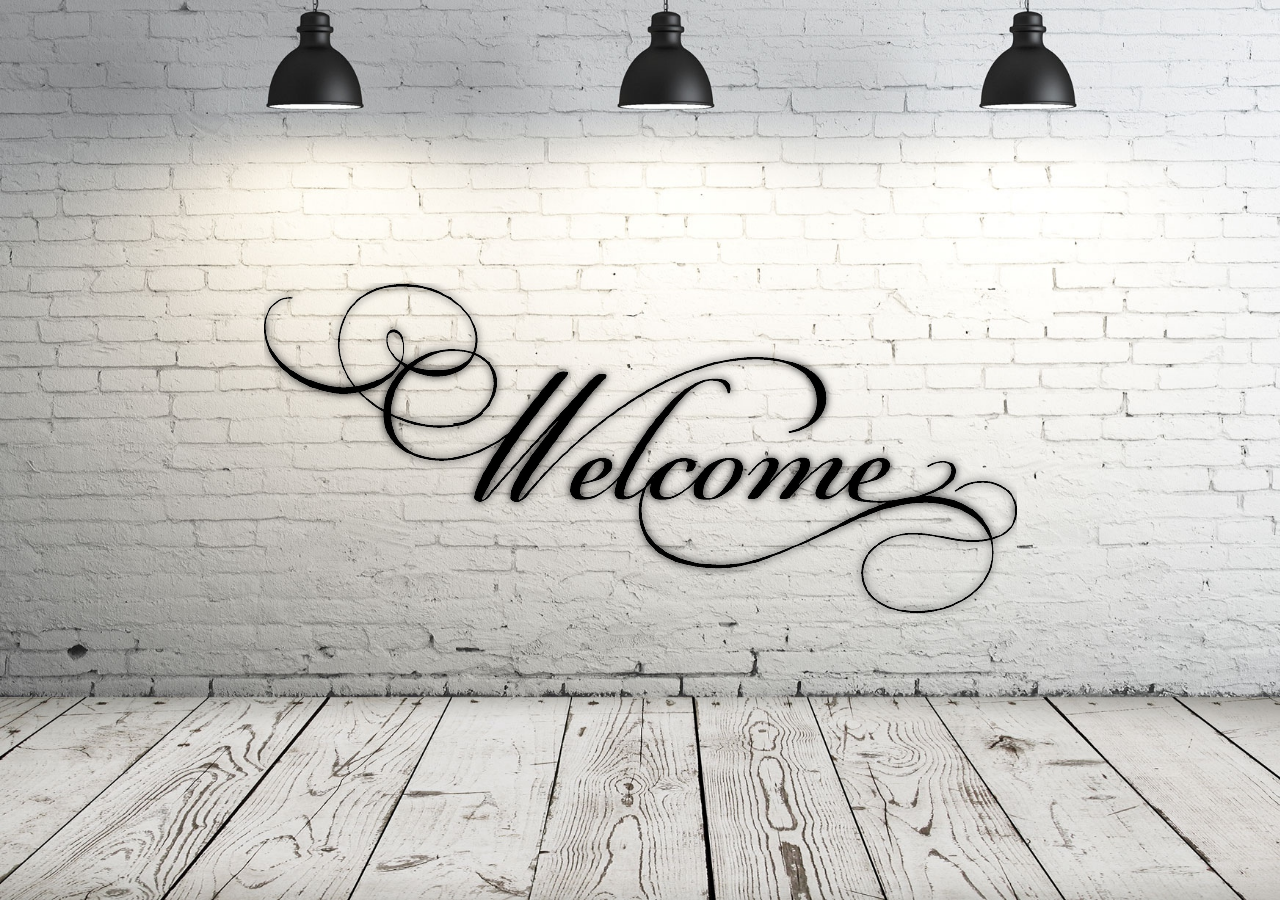
<file: index.html>
<!DOCTYPE html>
<html lang="en">
  <head>
    <meta charset="UTF-8">
    <meta http-equiv="X-UA-Compatible" content="IE=edge">
    <meta name="viewport" content="width=device-width, initial-scale=1.0"> 
    <link rel="stylesheet" href="landing.css">
    
    <title>Keira Jarvis : Home</title>

</head>
<body>


<div class="container">

  <a href="about.html"><img src="soft.png"  alt="Click here for spoilers"></a>
  
</div>



</body>
</html>
</file>
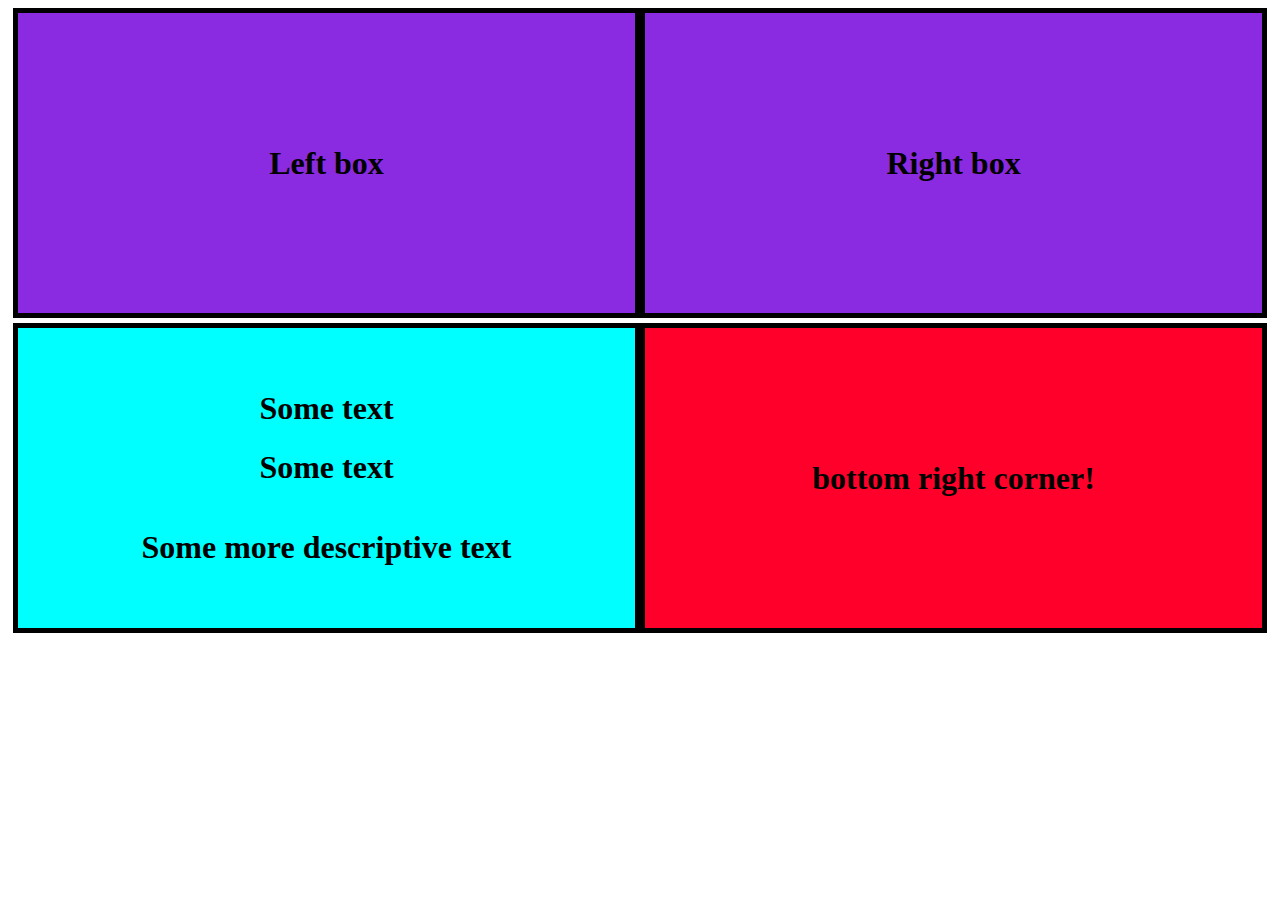
<file: Java/index.html>
<!DOCTYPE html>
<html lang="en">
<head>
    <meta charset="UTF-8">
    <meta http-equiv="X-UA-Compatible" content="IE=edge">
    <meta name="viewport" content="width=device-width, initial-scale=1.0">
    <link href="./style1.css" rel = "stylesheet" type = "text/css">
    <title>Document</title>
</head>

<div class="main">
    <div class="top">
      <h1>Left box</h1>
    </div>
    <div class="top">
      <h1>Right box</h1>
    </div>
  </div>
  <div class="main">
    <div class="left-box">
      <div class="left-inside">
        <h1>Some text</h1>
        <h1>Some text</h1>
      </div>
      <h1>Some more descriptive text</h1>
    </div>
    <div class="right-box">
      <h1>bottom right corner!</h1>
    </div>
  </div>
</file>
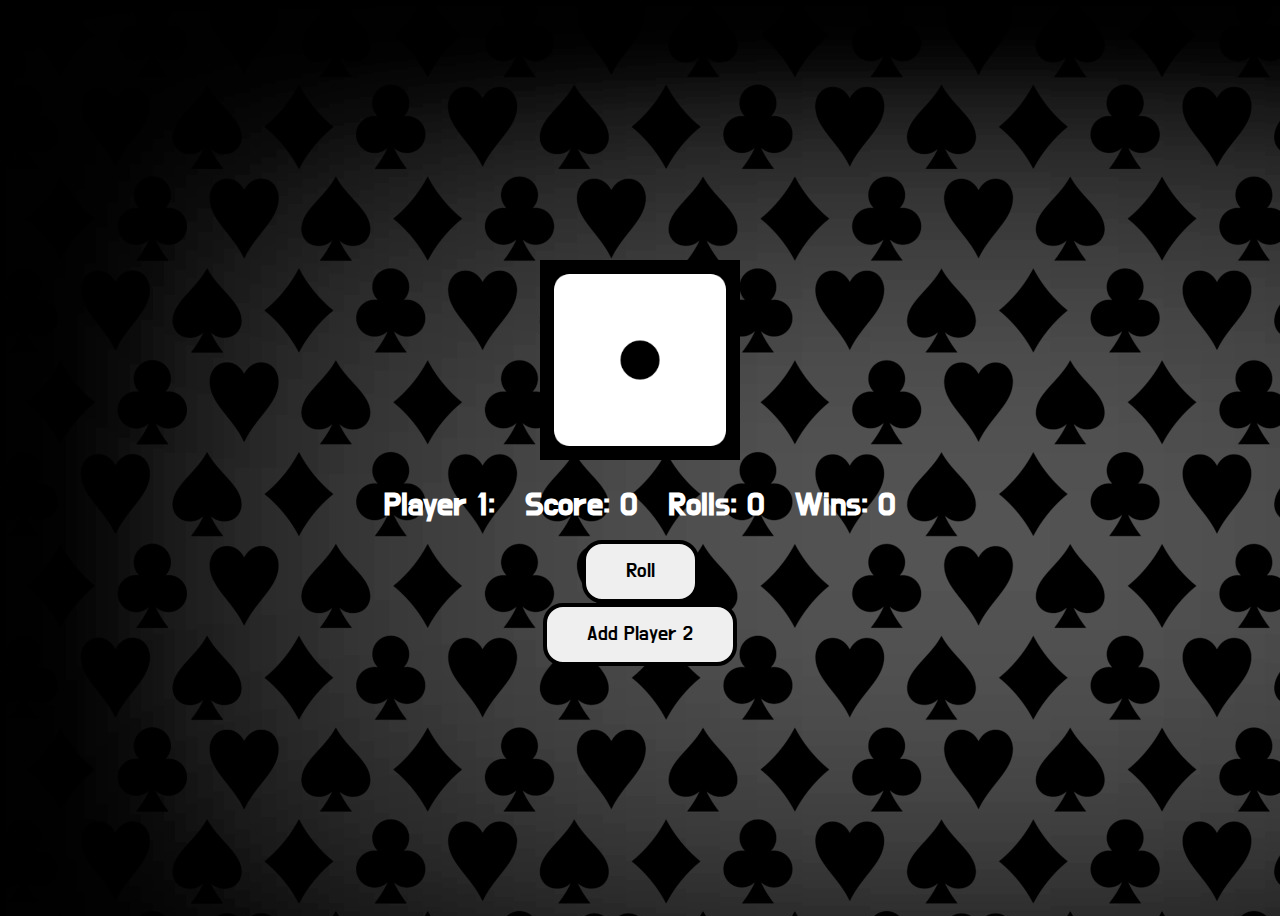
<file: Java/Day2/index.html>
<!DOCTYPE html>
<html lang="en">
<head>
    <meta charset="UTF-8">
    <meta http-equiv="X-UA-Compatible" content="IE=edge">
    <meta name="viewport" content="width=device-width, initial-scale=1.0">
    <link rel="stylesheet" href="./style.css">
    <title>Dice Game</title>
</head>
<body>
    
    <img id="diceImage" src="./diceImages/dice1.png" alt="dice image">

    <div class="gameStats">
        <h1>Player 1:  </h1>
        <h1 id="score">Score: 0</h1>
        <h1 id="rolls">Rolls: 0</h1>
        <h1 id="wins">Wins: 0</h1>
    </div>

    <div class="gameStats hidden">
        <h1>Player 2:  </h1>
        <h1 id="scoreP2">Score: 0</h1>
        <h1 id="rollsP2">Rolls: 0</h1>
        <h1 id="winsP2">Wins: 0</h1>
    </div>

    <button id="rollDice">Roll</button>
    <button id="addP2">Add Player 2</button>

    <script src="./script.js"></script>
</body>
</html>































    <!-- <div id="redBox"></div>

    <h1 id="heading">hello</h1>

    <img class="picture" src="https://www.pressgazette.co.uk/wp-content/uploads/2020/11/shutterstock.jpg" alt="picture">

    <button id="button">CLICK MEEEE</button>

    <script src="./script.js"></script> -->

    <!-- <input id="input" type="text">
    <button id="button">Click Me</button>


    <link rel="stylesheet" href="./style.css">
</body>
</html> -->
</file>
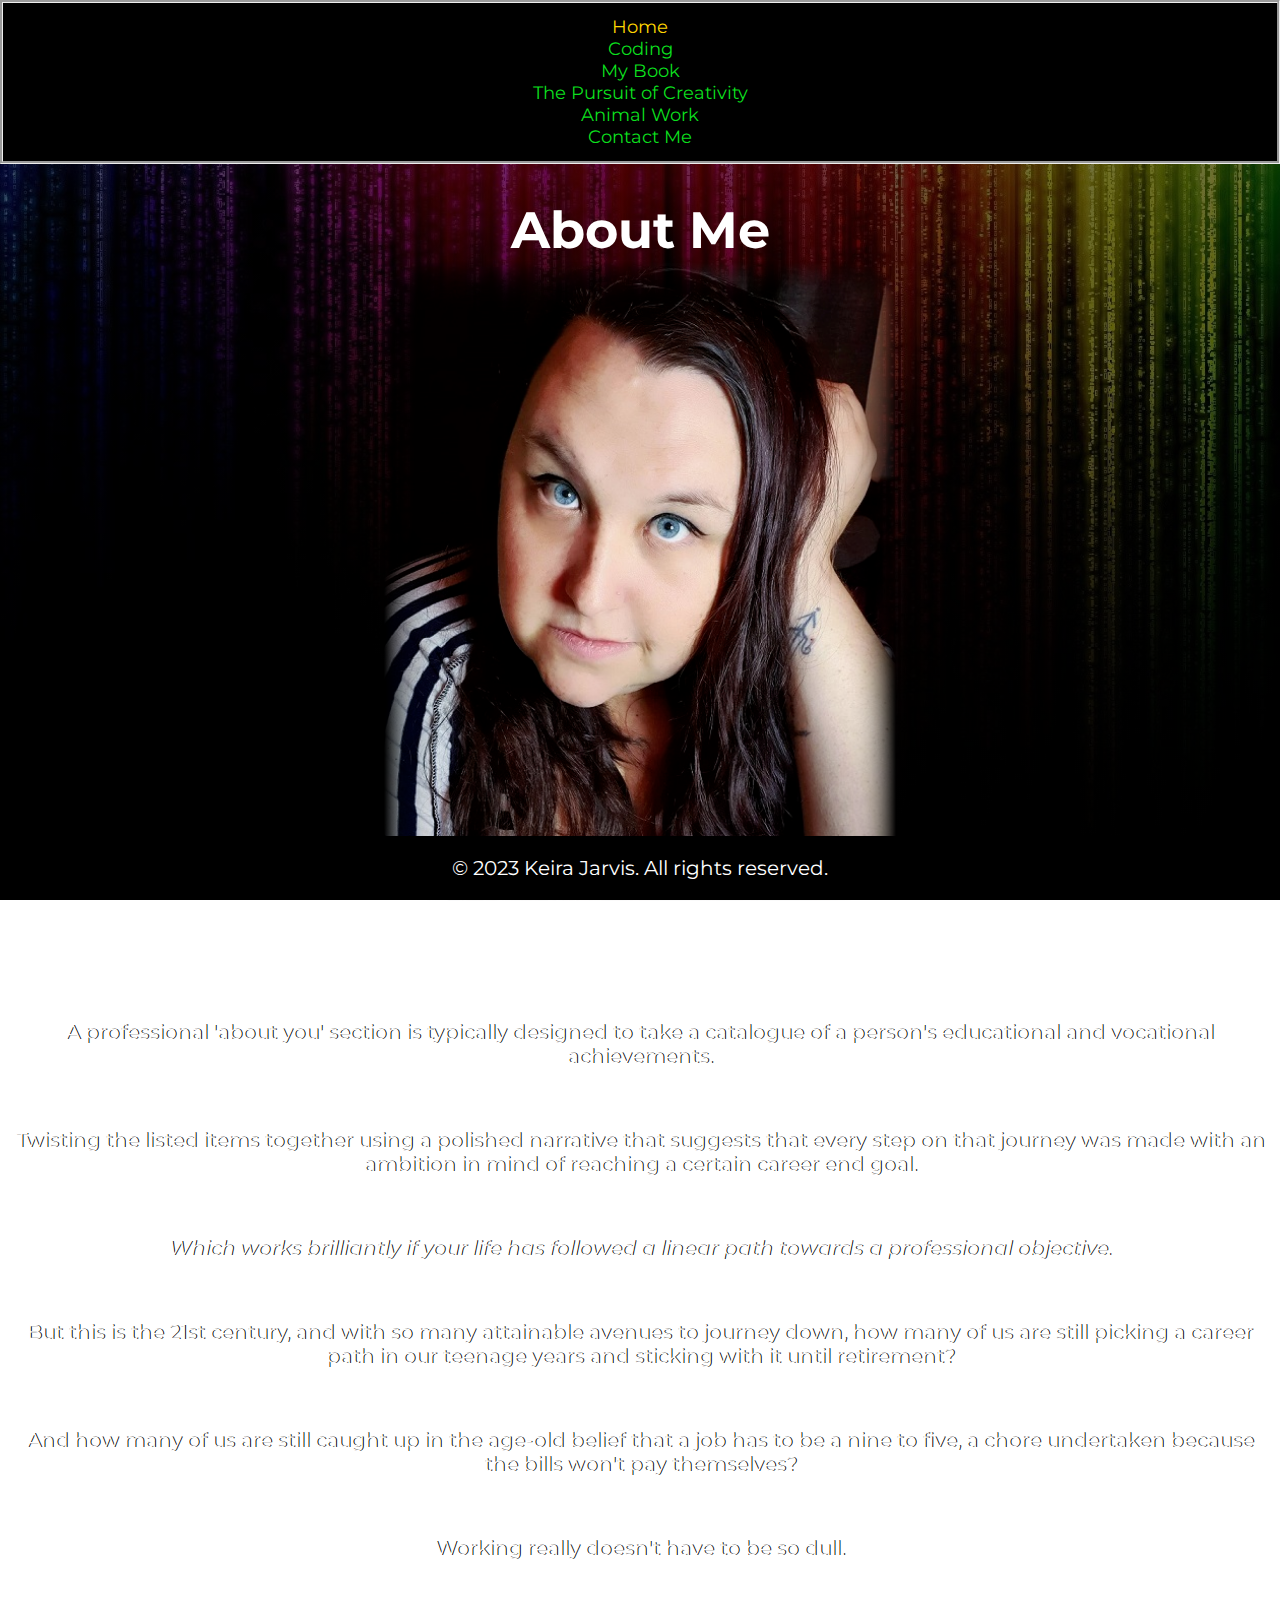
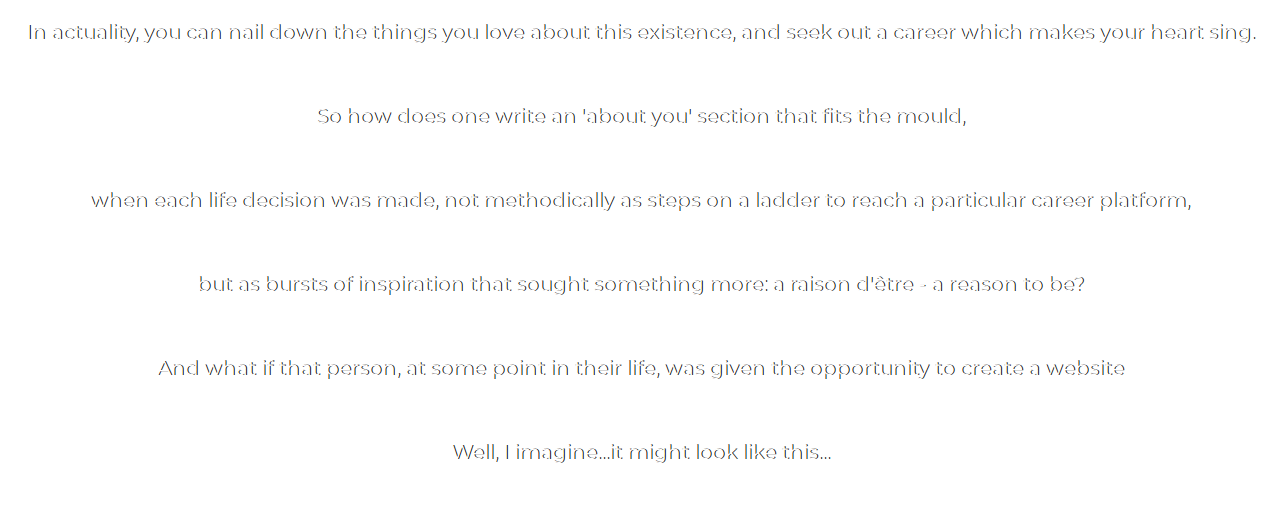
<file: about.html>
<!DOCTYPE html>
<html lang="en">
<head>
  <link rel="stylesheet"type="text/css"href="about.css">
  <link rel="stylesheet" href="nav.css">
  <meta name="viewport" content="width=device-width, initial-scale=1">
  <title>Keira Jarvis : About</title>
</head>
<body>

  <div id="myTopnav" class="topnav">

      <a href="about.html" class="active">Home</a>
      <a href="coding.html">Coding</a>
      <a href="book.html">My Book</a>
      <a href="photography.html">The Pursuit of Creativity</a>
      <a href="animals.html">Animal Work</a>
      <a href="contact.html">Contact Me</a>
      <a href="javascript:void(0);" class="icon" onclick="collapseNav()">
        <i class="fa fa-bars"></i>
      </a>
  </div>



<h1> About Me </h1>


<img src="mepic1.png" alt="photograph of website owner">

<br><br>

  <h2>In My Own Words</h2>

    <p>A professional 'about you' section is typically designed to take a catalogue of a person's educational and vocational achievements.</p> 
  
    <p>Twisting the listed items together using a polished narrative that suggests that every step on that journey was made with an ambition in mind of reaching a certain career end goal.</p>
  
    <p><i>Which works brilliantly if your life has followed a linear path towards a professional objective.</i></p>

    <p>But this is the 21st century, and with so many attainable avenues to journey down, how many of us are still picking a career path in our teenage years and sticking with it until retirement?</p>
    
    <p>And how many of us are still caught up in the age-old belief that a job has to be a nine to five, a chore undertaken because the bills won't pay themselves? </p>
    
    <p>Working really doesn't have to be so dull.</p>
    
    <p> In actuality, you can nail down the things you love about this existence, and seek out a career which makes your heart sing.  </p>

    <p>So how does one write an 'about you' section that fits the mould,</p>

    <p>when each life decision was made, not methodically as steps on a ladder to reach a particular career platform,</p>
    
    <p> but as bursts of inspiration that sought something more: a raison d'être - a reason to be? </p>
    
  
    <p>And what if that person, at some point in their life, was given the opportunity to create a website</p>
  
    <p>Well, I imagine...it might look like this...</p>

    <br><br>
    <footer>
      <p>&copy; 2023 Keira Jarvis. All rights reserved.</p>
    </footer>
    <link rel="stylesheet" href="https://cdnjs.cloudflare.com/ajax/libs/font-awesome/4.7.0/css/font-awesome.min.css">

    <script src="main.js"></script>
</body>
</html>
</file>
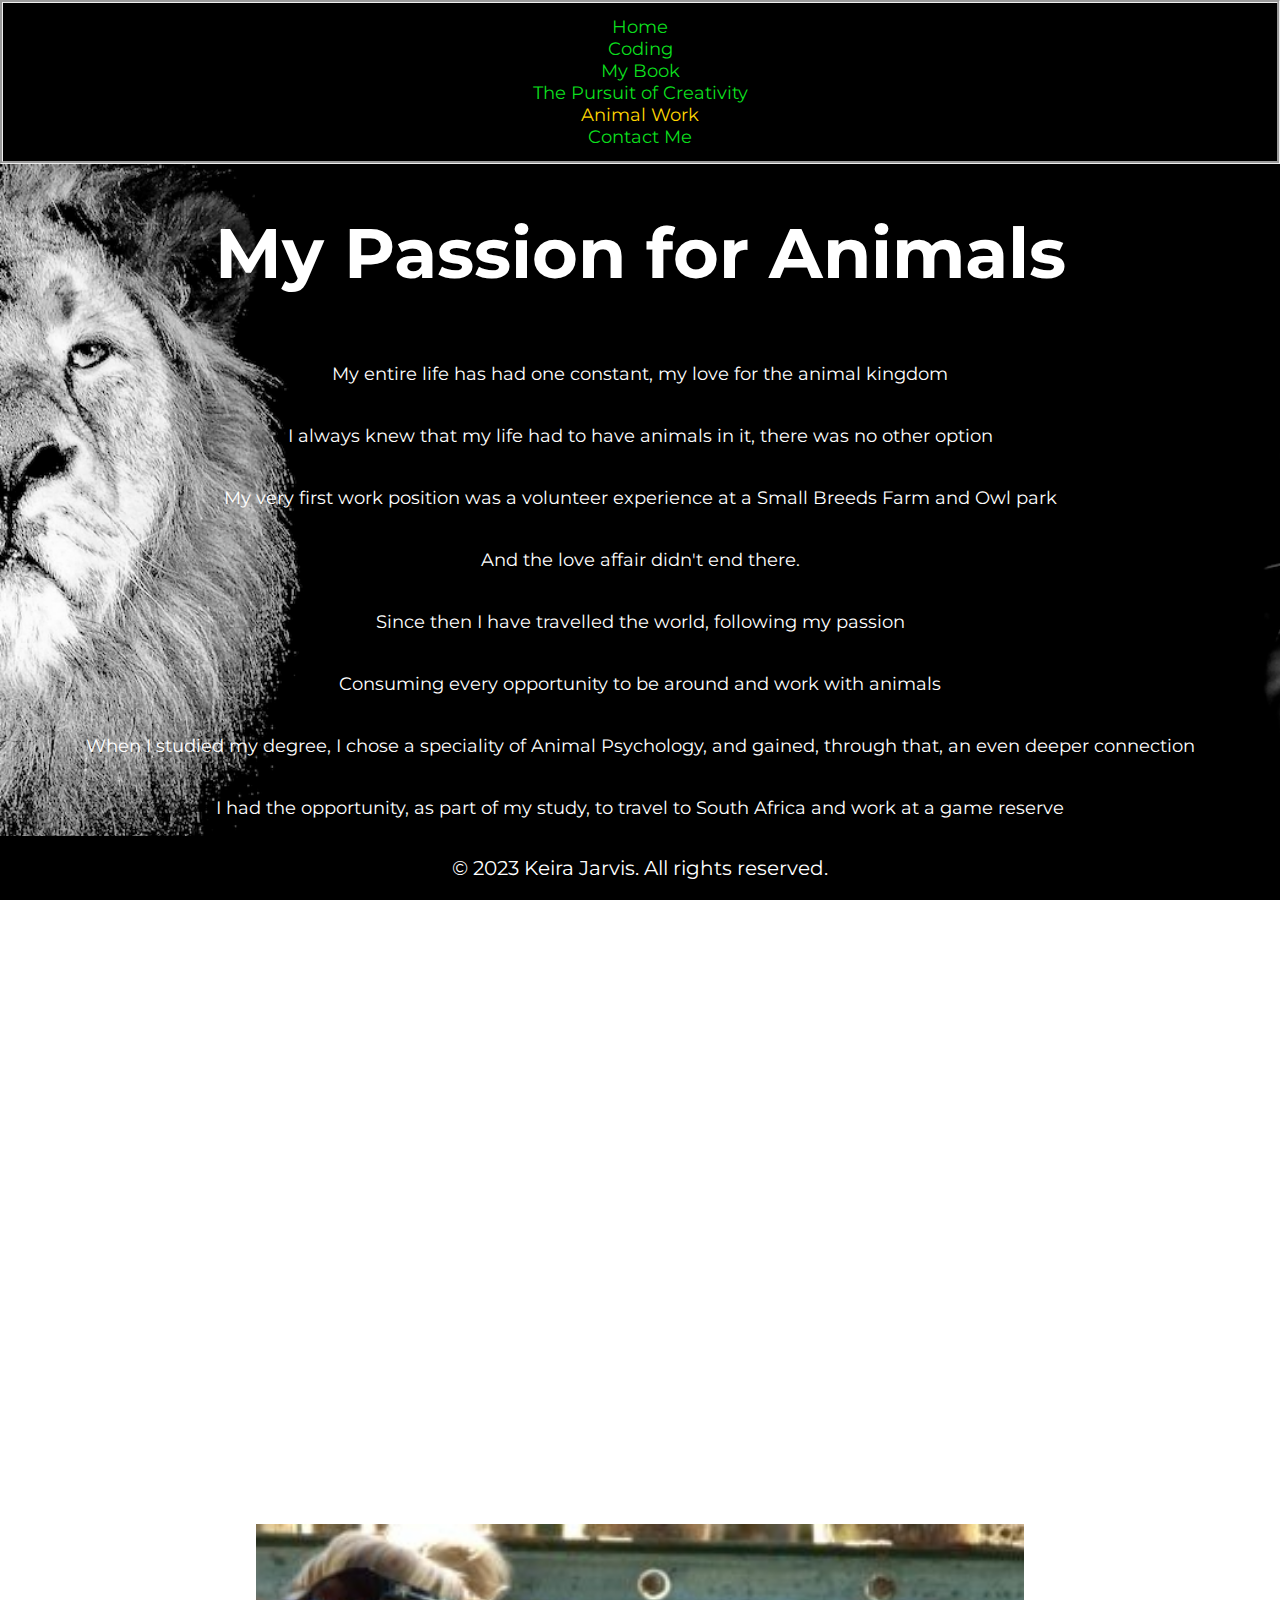
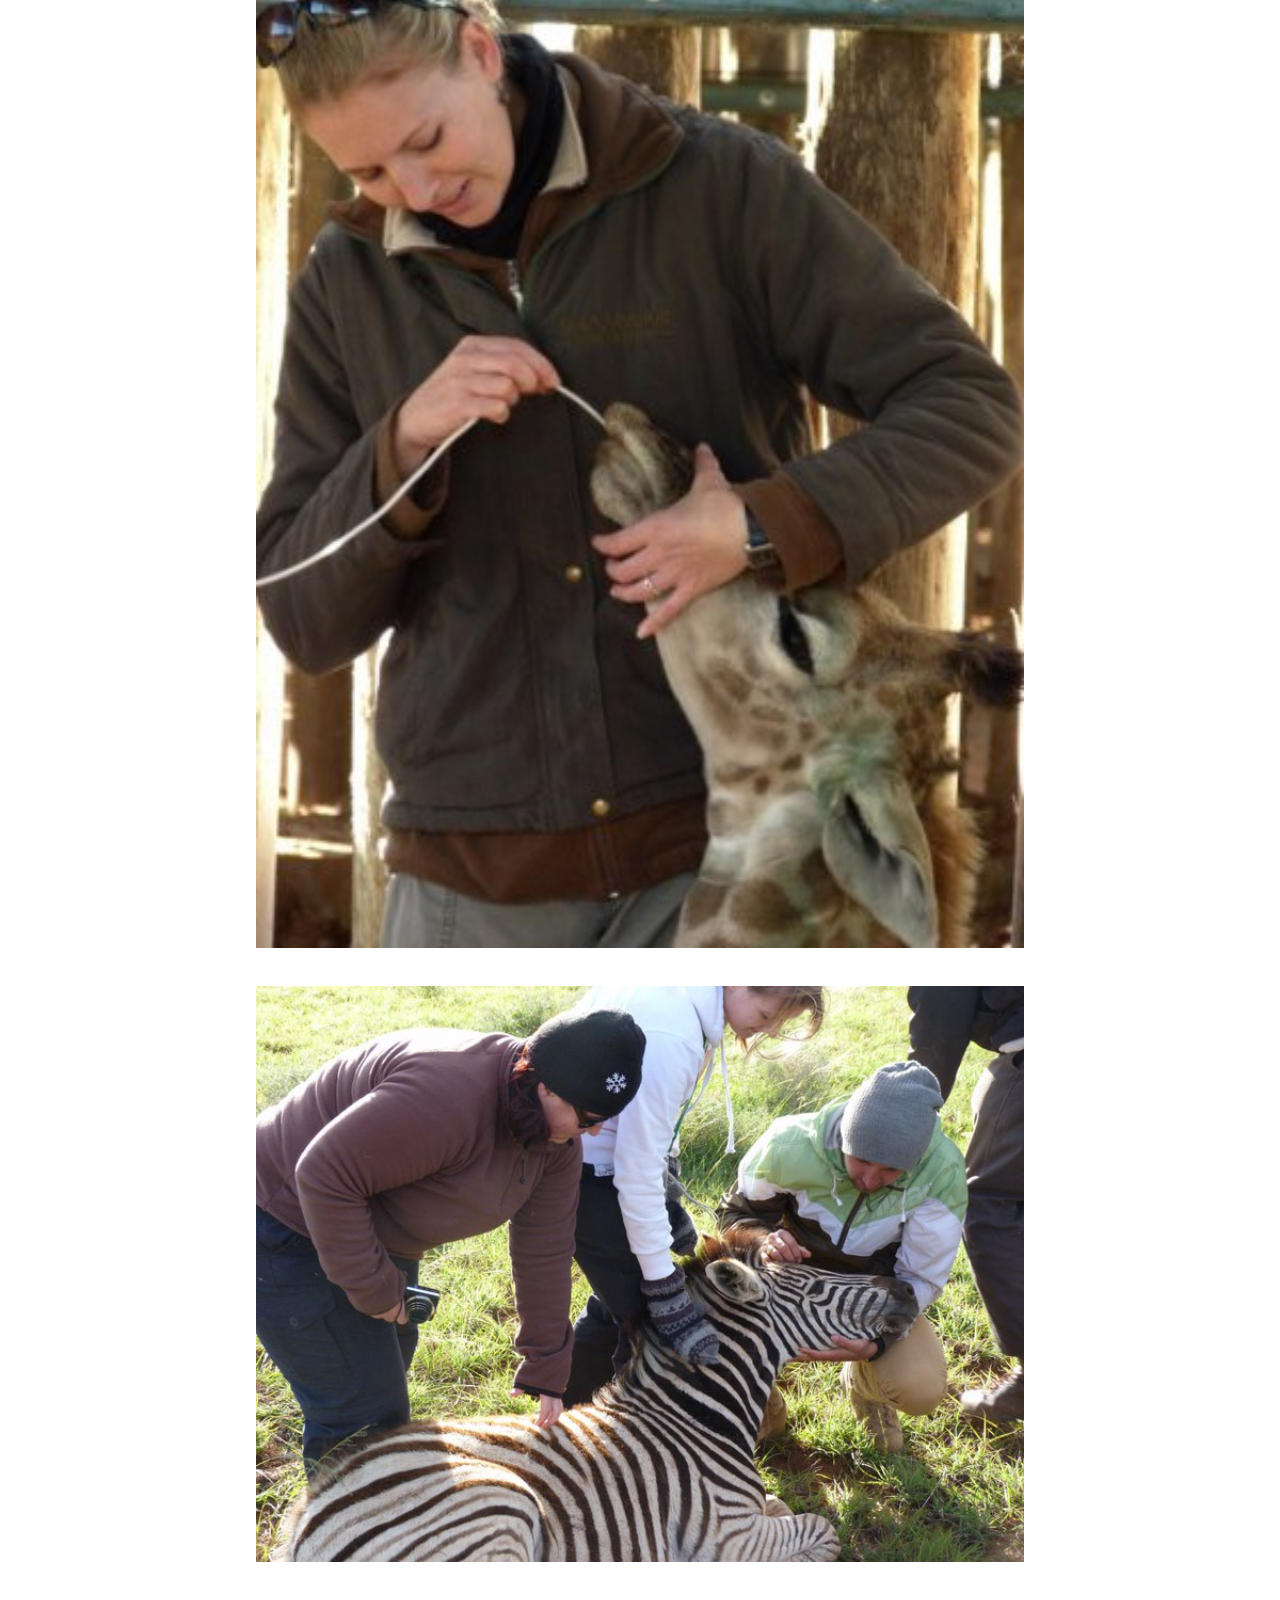
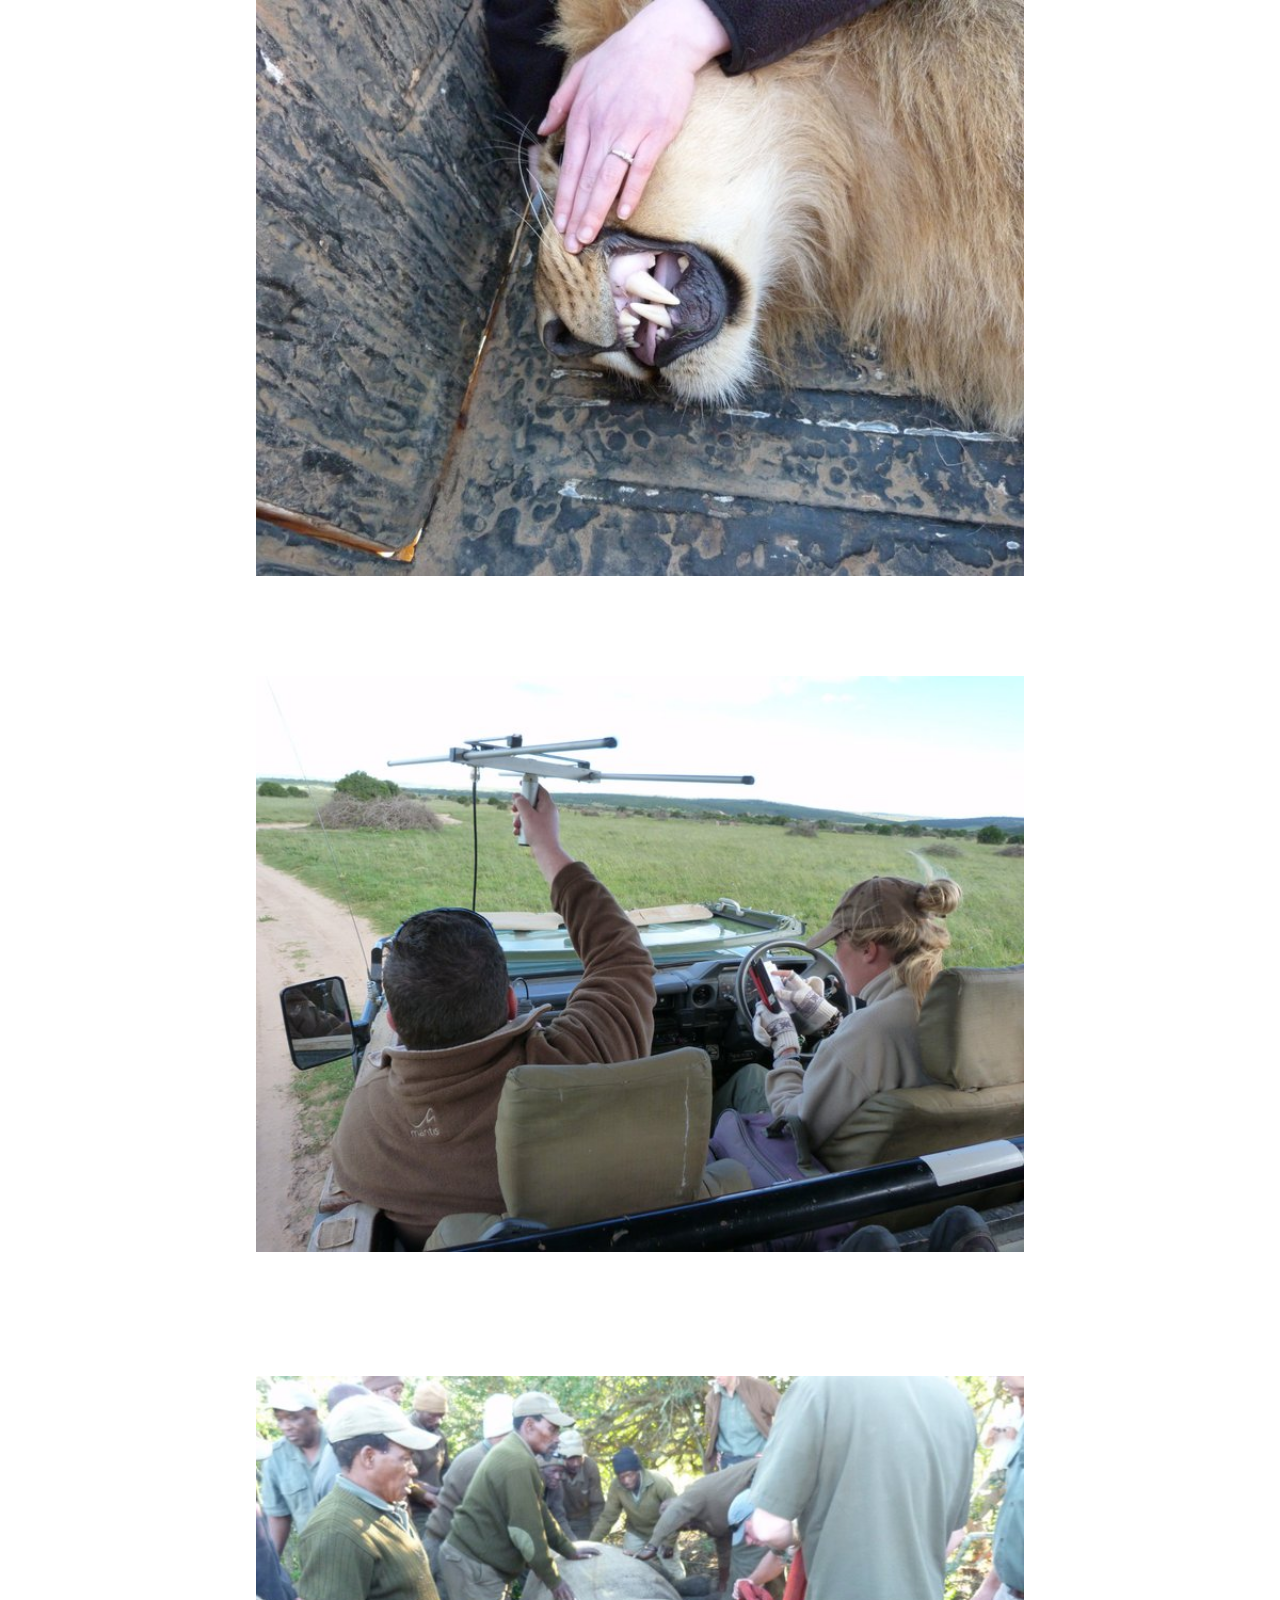
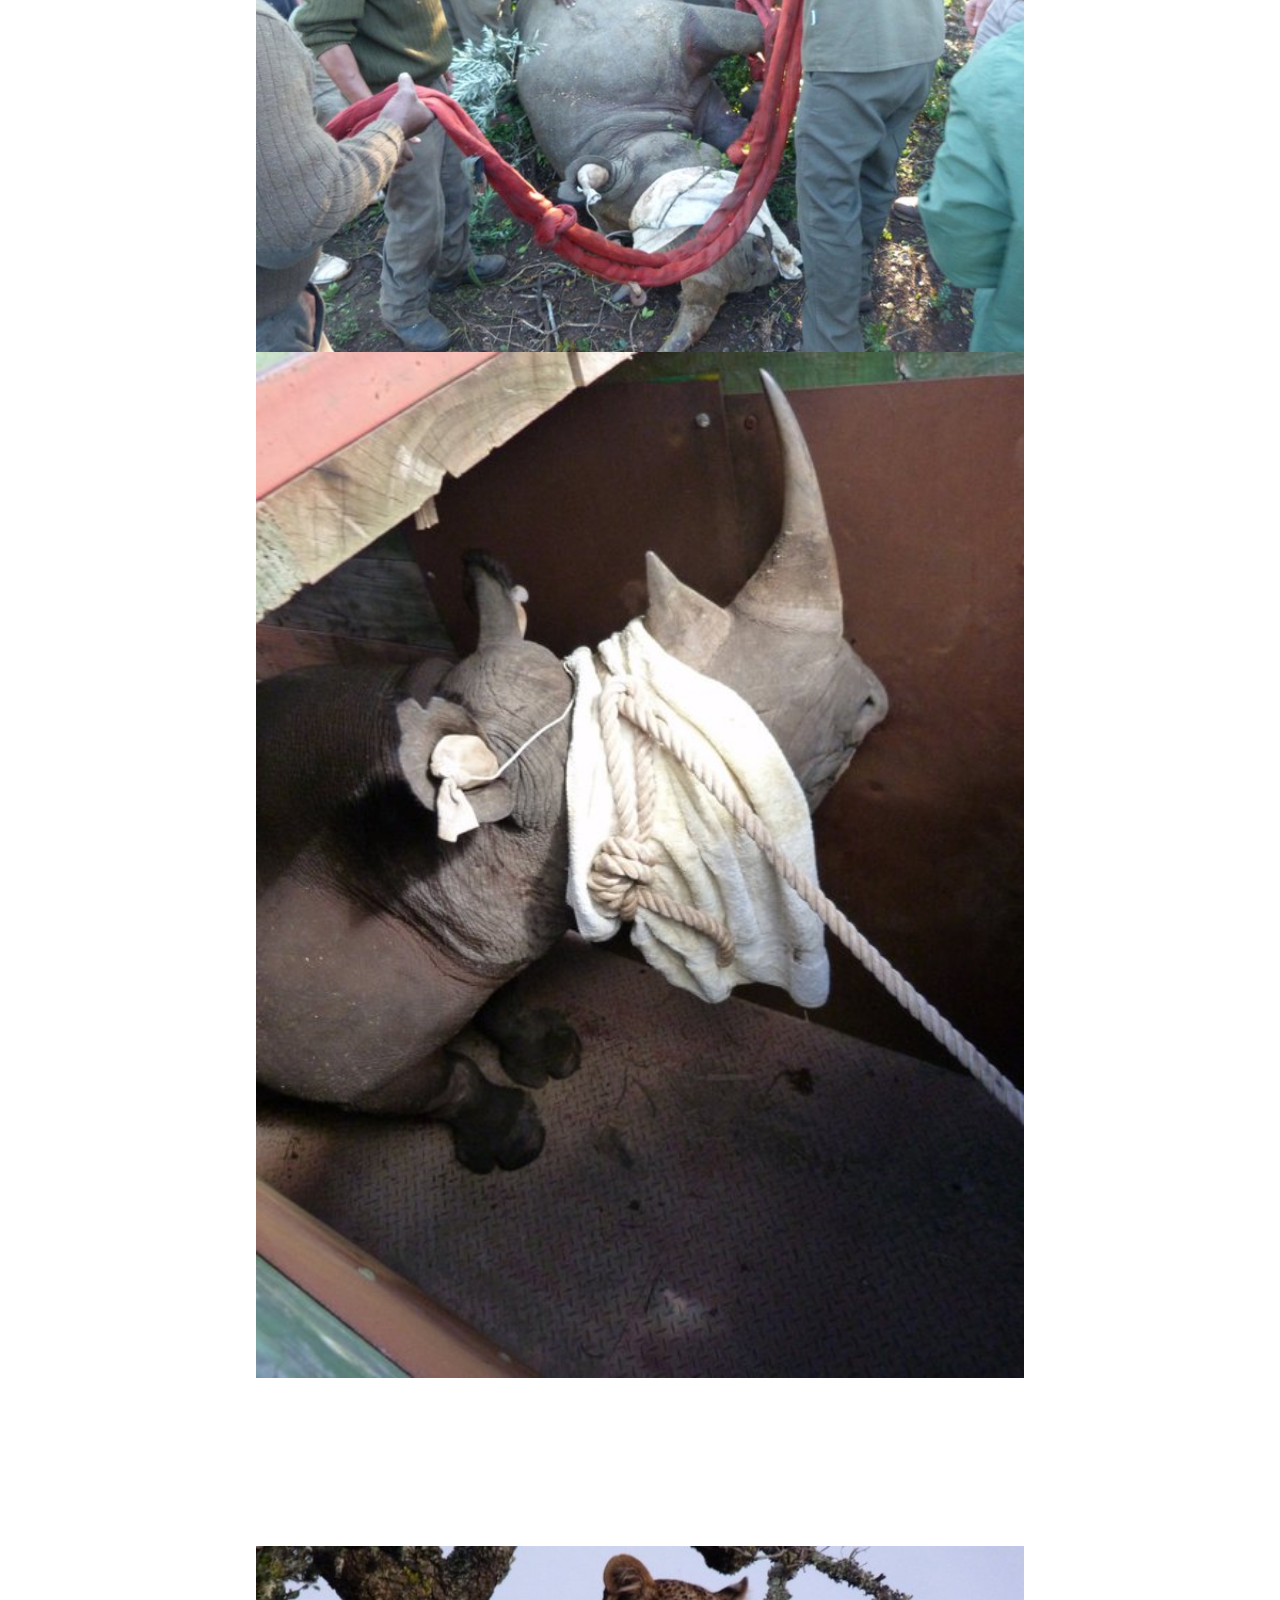
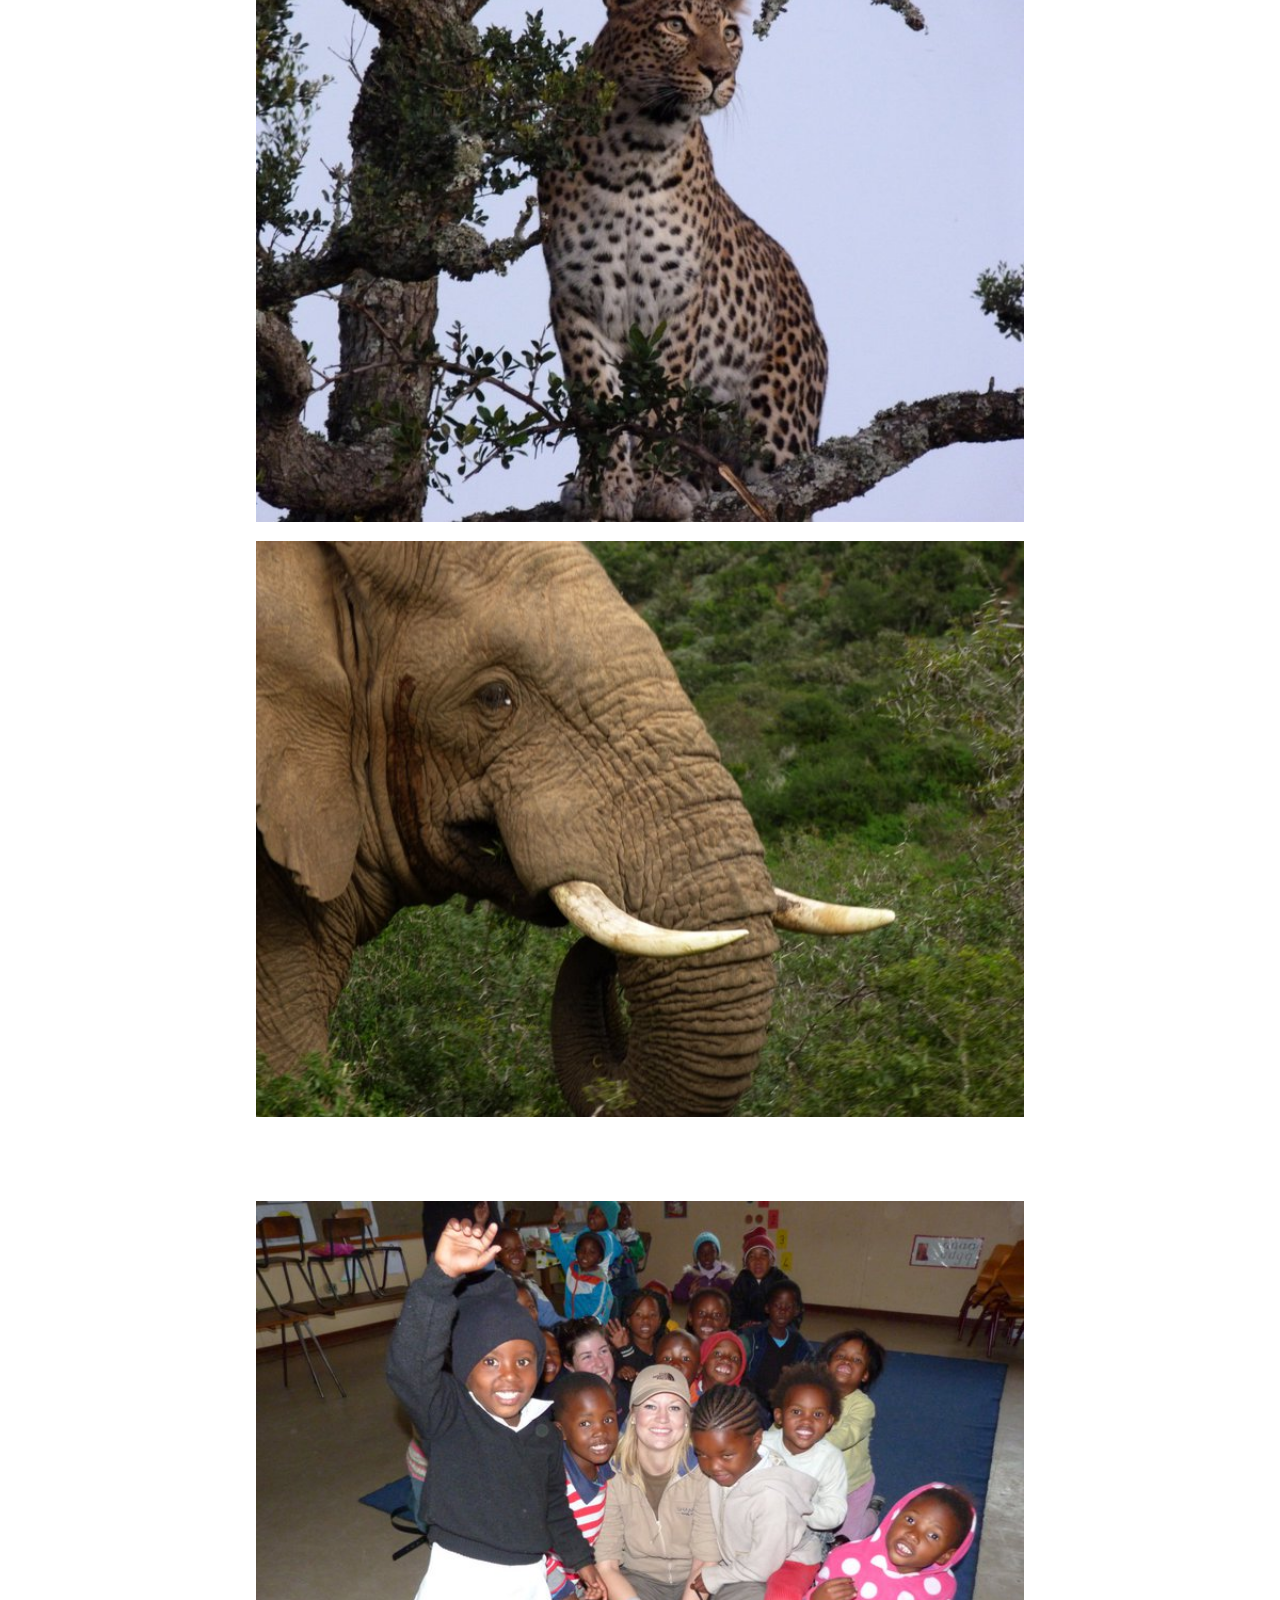
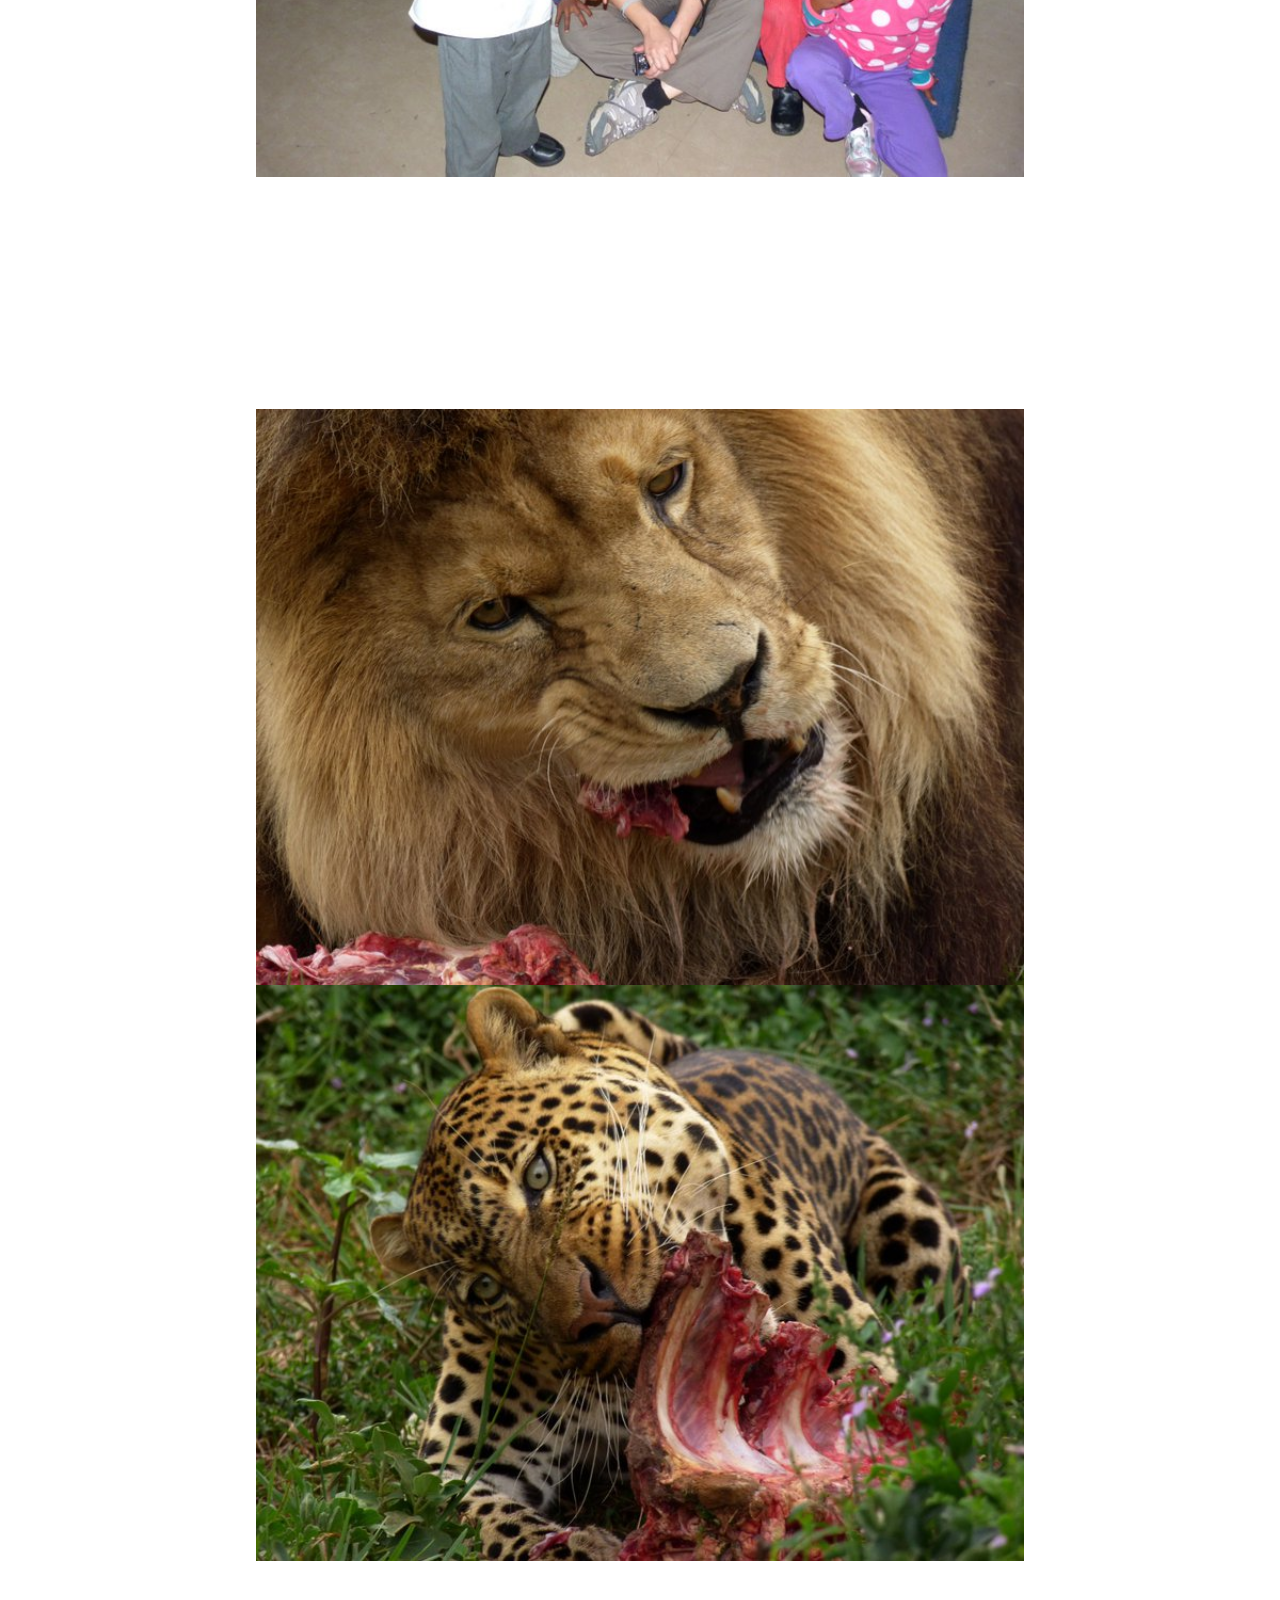
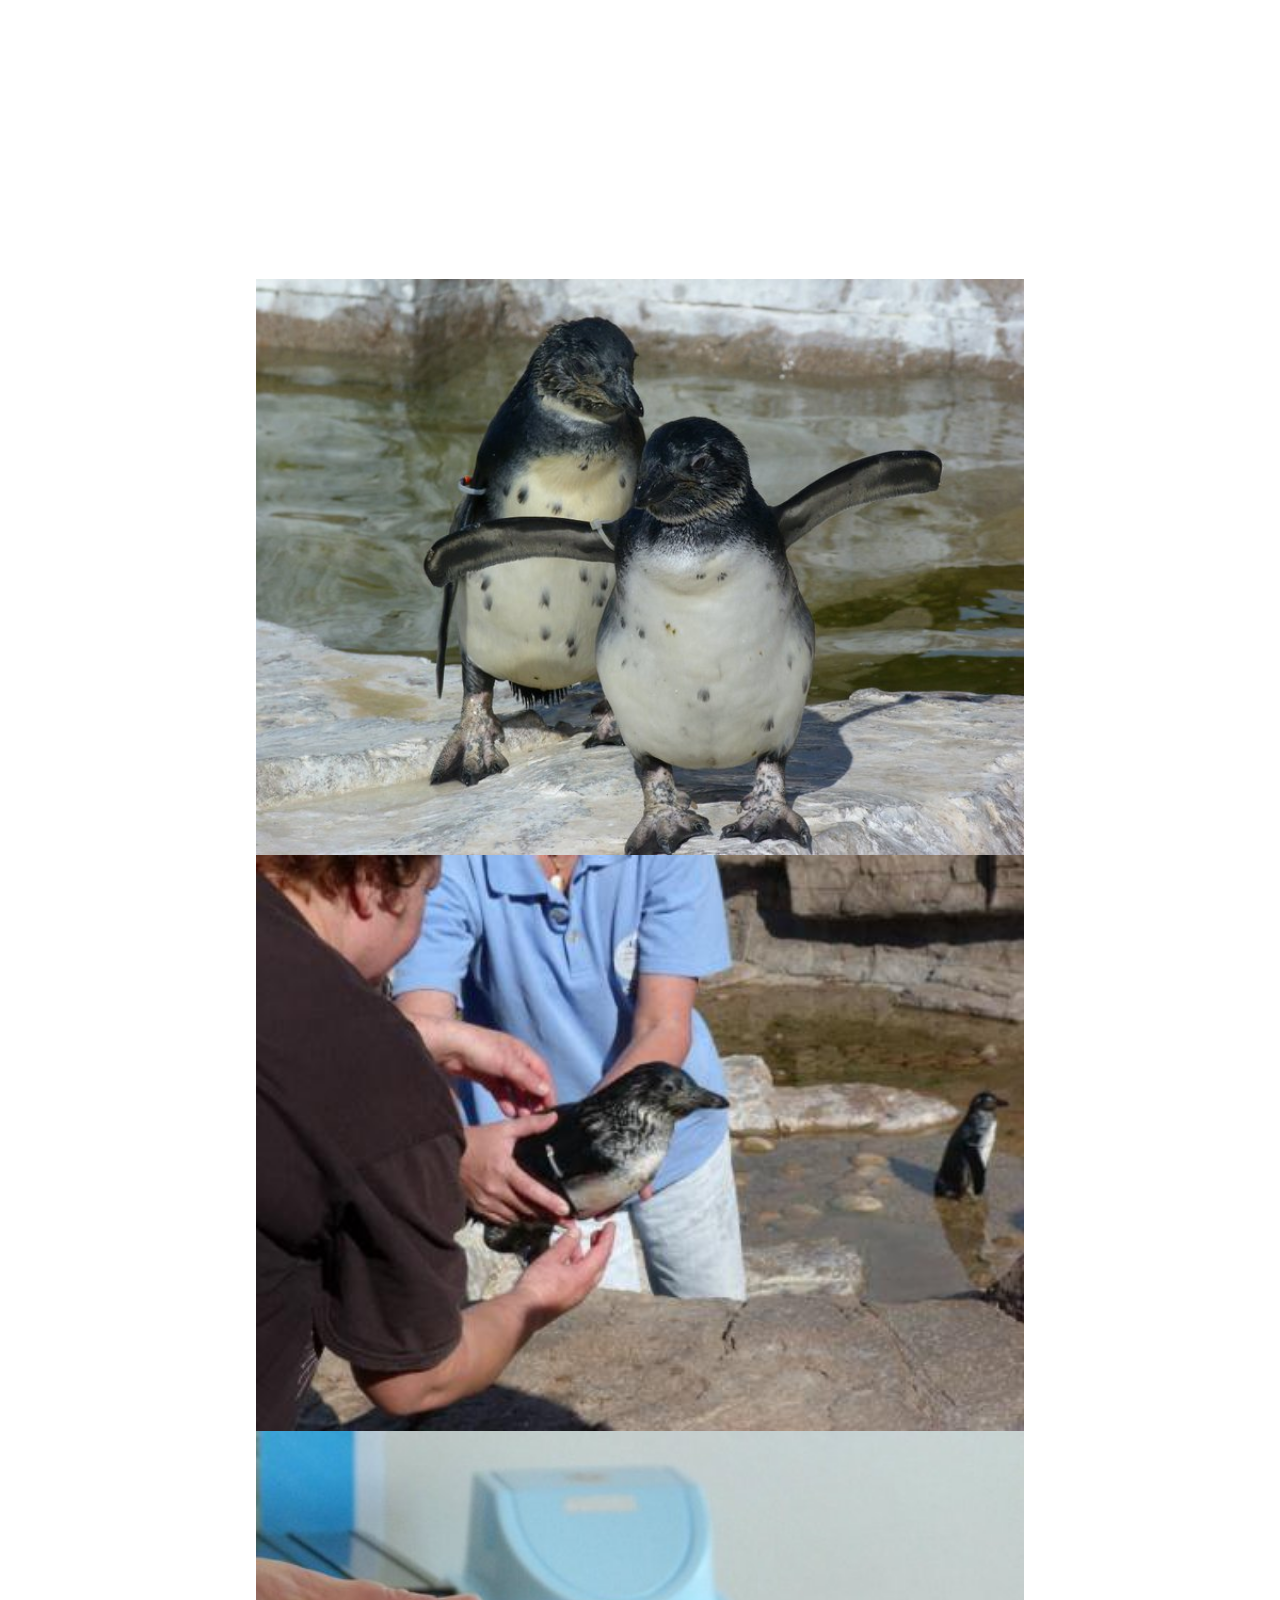
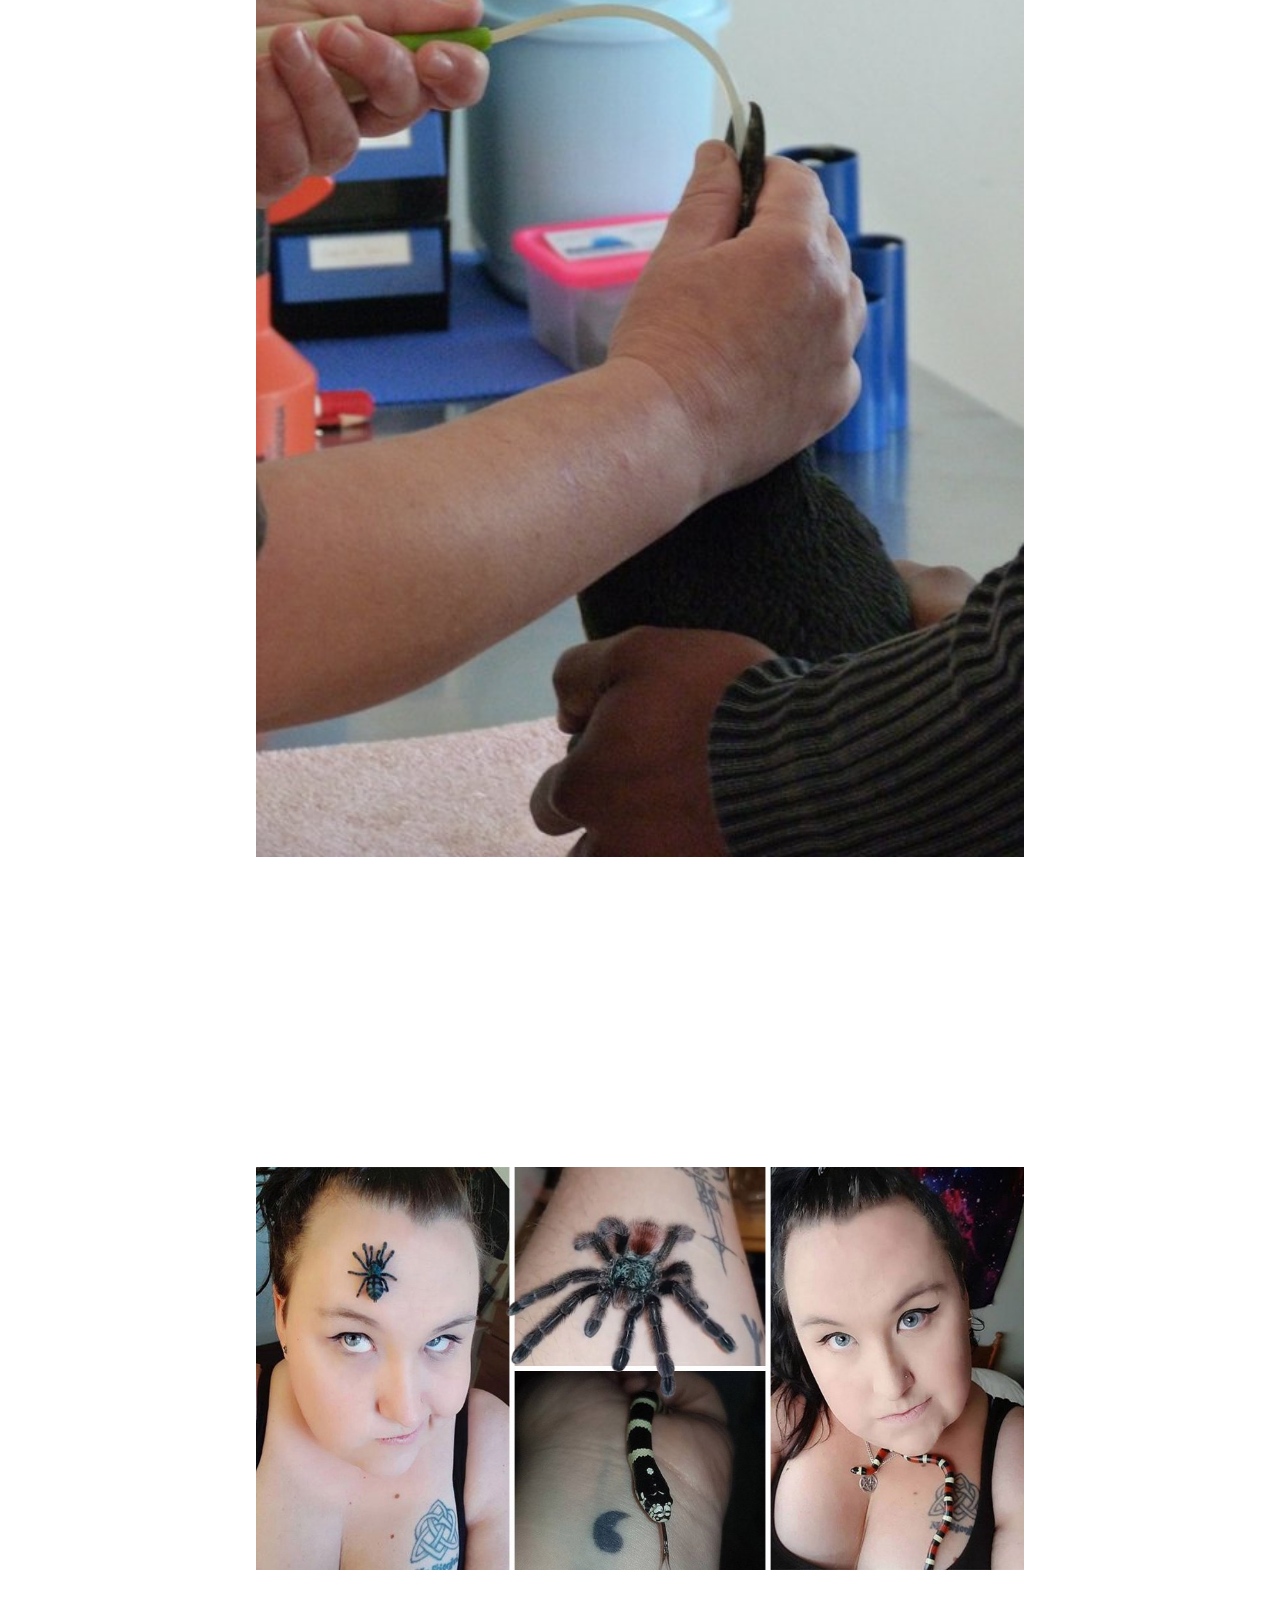
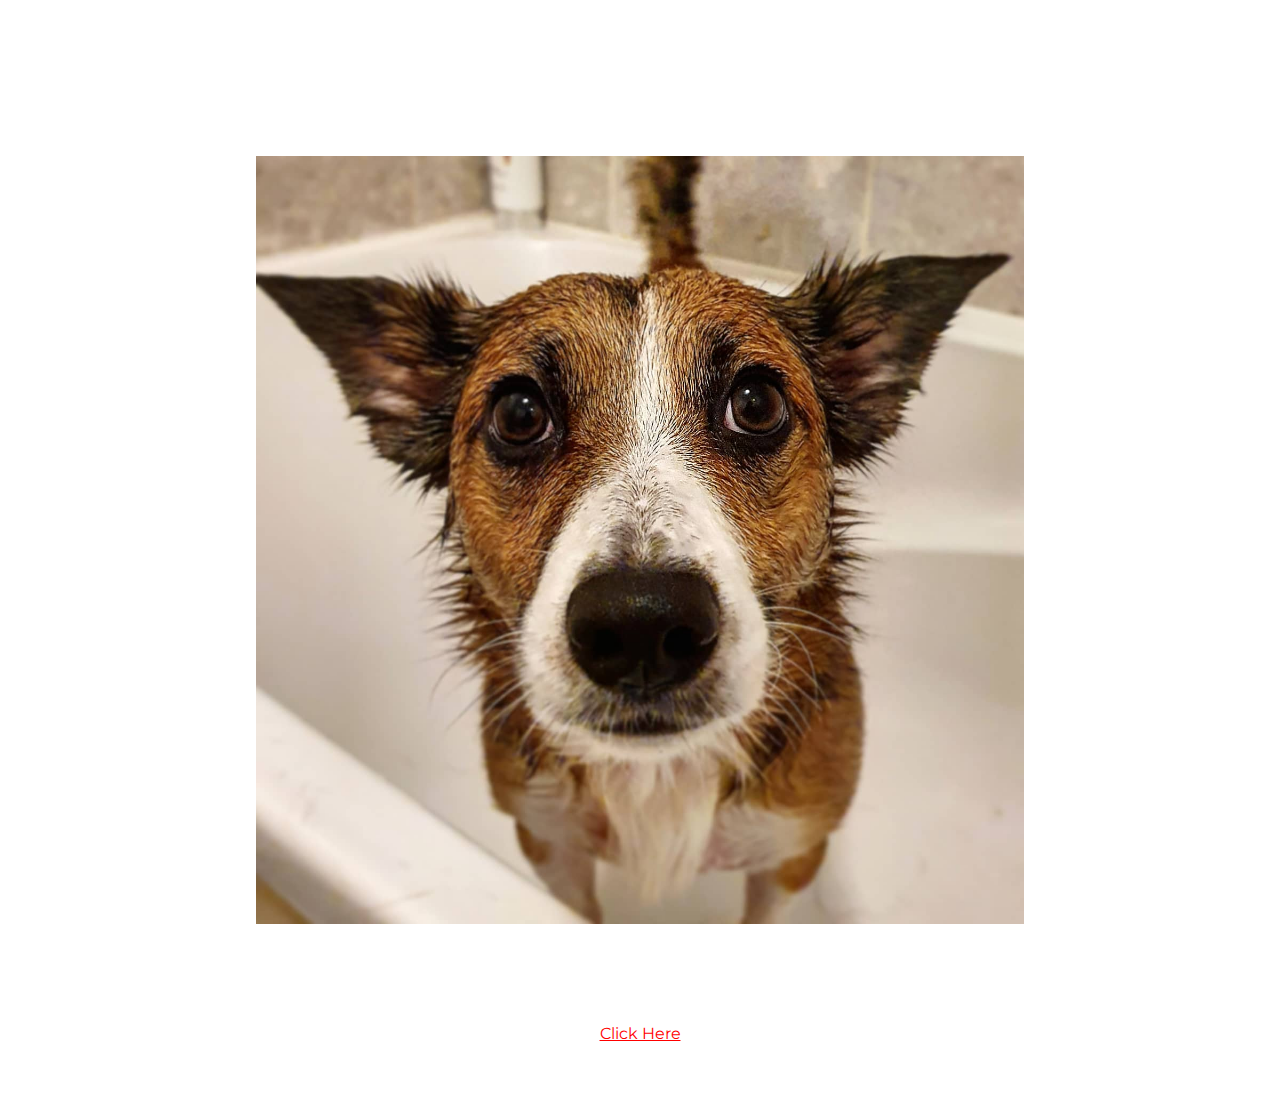
<file: animals.html>
<!DOCTYPE html>
<html lang="en">
<head>
  <meta charset="UTF-8">
  <meta http-equiv="X-UA-Compatible" content="IE=edge">
  <meta name="viewport" content="width=device-width, initial-scale=1.0">
  <link rel="stylesheet" href="animals.css">
  <link rel="stylesheet" href="nav.css">
  <title>Keira Jarvis : Animals</title>
</head>
<body>

<div class="topnav" id="myTopnav">
    <a href="about.html" >Home</a>
    <a href="coding.html" >Coding</a>
    <a href="book.html">My Book</a>
    <a href="photography.html">The Pursuit of Creativity</a>
    <a href="animals.html"class ="active">Animal Work</a>
    <a href="contact.html">Contact Me</a>
    <a href="javascript:void(0);" class="icon" onclick="collapseNav()">
      <i class="fa fa-bars"></i>
    </a>
</div>

<h1> My Passion for Animals </h1>

<p >My entire life has had one constant, my love for the animal kingdom</p>

<p >I always knew that my life had to have animals in it, there was no other option</p>

<p >My very first work position was a volunteer experience at a Small Breeds Farm and Owl park</p>

<p >And the love affair didn't end there. </p>
<p>Since then I have travelled the world, following my passion</p>

<p>Consuming every opportunity to be around and work with animals</p>

<p>When I studied my degree, I chose a speciality of Animal Psychology, and gained, through that, an even deeper connection </p>

<p>I had the opportunity, as part of my study, to travel to South Africa and work at a game reserve</p>

<p>This was really my very first experience of working with large and wild animals </p>

<p>And I haven't looked back since, focusing much of my time and energy on studying the animal kingdom</p>

<p>I now have qualifications in Advanced Animal Care, Animal Management and Animal Behaviour and Welfare</p>

<p>And some certifications from reputable schools around the world, including in Entomology and Ecology, to name but a few</p>

<p >As well as my qualifications I have had some amazing experiences within this sector</p>

<h2>Shamwari Game Reserve</h2>


<p >One of my most treasured experienced, was at Shamwari Game Reserve, on the Eastern Cape of South Africa</p>
<p >I spent two months there, working alongside the game keeping team, and the veterinary team</p>
<p >I had the fortune of working in the rehabilitation centre, where we nursed animals back to health</p>
<p> And where we were able to rehabilitate a variety of animals back into the wild</p><br>
<br><br>

<img src="giraffe.jpg" alt="giraffe being tube fed" ><br><br>
<img src="zeb.jpg" alt="zebra being helped" ><br><br>
<img src="teeth.jpg" alt="a lion with its teeth shown" >
<br><br>

<p >Using advanced tracking equiptment we were able to monitor animals </p>

<img src="telem.jpg" alt="telemetry tracking in use" >


<p >I was also able to get up close and personal with some of the animals, such as both Black and White Rhino, Zebra and even Lions</p>

<p >During my time there, we had a huge team operation to capture, tag and release Rhino as a part of anti-poaching efforts</p>


<img src="rhino.jpg" alt="rhino being helped">

<img src="rhino2.jpg" alt="rhino in crate being transported" >


<p >As well as these experiences, we had many others,<br> including road fixing, alien plant species removal and other less glamorous, but entirely essential, jobs. </p>

<p >My time at Shamwari, I also had the opportunity to support<br> some of the game drive staff and show guests around, resulting in some of the most amazing encounters </p>

<img src="leop.jpg" alt="leopard in a tree at sunset" >

<br>

<img src="eleph.jpg" alt="elephant photo" >


<p>Not only that, but we were able to give back to some of the small <br>communities around the reserve, with charitable donations and building work. </p>


<img src="hignu.jpg" alt="school children surrounding volunteer" >
<br><br>

<h2>Born Free Foundation</h2>

<p >During my time in Africa, I had the opportunity to do some work with the Born Free Foundation</p>

<p >They had a rescue and relocation programme, for big cats, with various health issues</p>

<img src="lion4.jpg" alt="lion eating meat" >

<img src="leop2.jpg" alt="leopard eating meat" >

<p > Some of the big cats had been so badly abused, that they had no chance of surviving in the wild</p>

<p >And so Born Free had rescued them and given them a home to live out their days</p>

<h2 >SANCCOB Sea Bird Rehabilitation</h2>

<p>In a way to enhance my skills and gain even more experience in rehabilitation, I arranged some time working at SANCCOB</p>

<p>A charity in Port Elizabeth, started to rescue and rehabilitate wild sea birds</p>

<img src="peng.jpg" alt="two penguins " >

<img src="peng2.jpg" alt="penguin being held">

<img src="peng1.jpg" alt="penguins being tube fed" >

<p> During my time at SANCCOB I assisted with rescuing penguin chicks from flood waters </p>

<p >Unfortunately they were too young to feed themselves so they had to be tube fed, to help them gain strength before release</p>


<p>I am always aware of how fortunate I have been to have these experiences </p>

<p>As well as my time in Africa, I have also had time in America, teaching young people about animal husbandry </p>

<p>My love for animals continues, and seems to spill over into all aspects of my life, much to my partners chagrin </p>


<img src="pets.jpg" alt="spiders and snake pets" >

<p >My ultimate dream would be to own some kind of wildlife rescue and rehabilitation </p>

<p>Or a Rare Breeds farm </p>

<p >But until that day, I suppose I will have to make do with the animals we already have. </p>

<img src="samdo.jpg" alt="photo of a dog in the bath">


<p >For a full list of my experiences and qualifications</p> <br>
  <br><a href="https://www.linkedin.com/in/keira-jarvis/" target="_blank" >Click Here</a>  

  <br><br><br><br>
  <footer>
    <p>&copy; 2023 Keira Jarvis. All rights reserved.</p>
  </footer>

  <link rel="stylesheet" href="https://cdnjs.cloudflare.com/ajax/libs/font-awesome/4.7.0/css/font-awesome.min.css">

  <script src="main.js"></script>
</body>
</html>
</file>
<file: landing.css>
body {
    background-image: url('hloldkppv.jpeg');
    background-repeat: no-repeat;
    background-size: cover;
    background-attachment: fixed;
    overflow: hidden;
    display: flex;           /* Added */
    justify-content: center; /* Added */
    align-items: center;     /* Added */
    height: 100vh;           /* Added */
    margin: 0;               /* Added */
    padding: 0;              /* Added */
}

.container {
    display: flex;
    justify-content: center; /* Centers children horizontally */
    align-items: center;     /* Centers children vertically */
    width: 100%;             /* Takes full width of its parent */
    height: 100%;            /* Takes full height of its parent */
}

img {
    opacity: 1.0;
    max-width: 100%;
}

img:hover {
    opacity: 0.5;
}

@media (min-width: 768px) {
    img {
        max-width: 100%;
    }
}
</file>
<file: Java/style1.css>
.main{
  background-color: black;
  margin: 5px;
  display: flex;
}


.top {
  width:50%;
  background-color: blueviolet;
  margin: 5px;
  height: 300px;
  display: flex;
  justify-content: center;
  align-items: center;
}



.left-box{
background-color: cyan;
height: 300px;
width:50%;
margin: 5px;
display:flex;
flex-direction:column;
justify-content: center;
align-items:center;
}

.right-box{
  background-color: rgb(255, 0, 43);
  height: 300px;
  width:50%;
  margin: 5px;
  display:flex;
  flex-direction:column;
  justify-content: center;
  align-items:center;
}

}
</file>
<file: Java/Day2/style.css>
@import url('https://fonts.googleapis.com/css2?family=Do+Hyeon&display=swap');


body{
    height: 100vh;
    display: flex;
    justify-content: center;
    align-items: center;
    flex-direction: column;
    font-family: 'Do Hyeon', italic;
    background-image: url("poke.jpg")


}

#diceImage{
    margin: 10px;
    height: 200px;
}

.gameStats{
    display: flex;
}

.hidden{
    display: none;
}

h1{
    color: white; 
    margin: 15px;
    
}

button{
    padding: 15px 40px;
    font-family: 'Do Hyeon', bold;
    font-size: 20px;
    border: 4px solid black;
    border-radius: 20px;
}

@media screen and (max-width: 500px){
    body{
        height:auto;
        align-items: center;
        justify-content:flex-start;
    }
    .gameStats{
        flex-direction: column;
    }
}
</file>
<file: about.css>
@import url('https://fonts.googleapis.com/css2?family=Montserrat&display=swap');

* {
    box-sizing: border-box;
}

body {
    display: flex;
    flex-direction: column;
    align-items: center;
    justify-content: center;
    margin: 0;
    padding: 0;
    font-family: 'Montserrat', sans-serif;
    background-image: linear-gradient(rgba(0,0,0,0.5), rgba(0,0,0,0.8)), url('rainb.jpg');
    background-repeat: no-repeat;
    background-attachment: fixed;
    background-position: center;
    background-size: cover;
}

h1 {
    display: flex;
    justify-content: center;
    font-family: 'Montserrat', sans-serif;
    font-size: 4vw;
    color: #ffffff;
    margin-bottom: 0;
}
  
h2 {
    display: flex;
    justify-content: center;
    font-family: 'Montserrat', sans-serif;
    font-size: 25px;
    color: #ffffff;
    margin-top: 0;
}
  
p {
    text-shadow:black 1px 0px;
    text-align: center;
    font-family: 'Montserrat', sans-serif;
    font-size: 20px;
    color: #ffffff;
    padding: 10px;
}
  
img {
    display: block;
    margin-left: auto;
    margin-right: auto;
    max-width: 30%;
    height: auto;
}
  
footer {
    position: fixed;
    bottom: 0;
    left: 0;
    width: 100%;
    background-color: grey;
    padding: 10px;
    text-align: center;
    z-index: 9999; /* Adjust the value as needed */
  }
  
  footer p {
    margin: 0;
  }

@media screen and (max-width: 600px) {
    h1 {
        font-size: 6vw;
    }

    h2 {
        font-size: 5vw;
    }

    p {
        font-size: 4vw;
    }

    img {
        max-width: 60%;
    }
}

@media screen and (min-width: 601px) and (max-width: 900px) {
    img {
        max-width: 50%;
    }
}

@media screen and (min-width: 901px) {
    img {
        max-width: 40%;
    }
}
</file>
<file: nav.css>
body > *:not(nav) {
  /* this targets all direct children of body, except for nav */
  width: 100%;
  display: flex;
  flex-direction: column;
  align-items: center;
}

.topnav {
  display: flex;
  flex-wrap: wrap;
  justify-content: center;
  align-items: center;
  background-color: black;
  padding: 1%;
  color: white;
  font-size: 3vh;
  border-style: groove;
}

.topnav a {
  color: rgb(12, 223, 30);
  text-decoration: none;
}

.topnav a:hover {
  color: blueviolet;
  background-color: rgba(0, 0, 0, 0.2);
}

.topnav a.active {
  color: gold;
}

.topnav .icon {
  display: none;
}

footer {
  position: fixed;
  bottom: 0;
  left: 0;
  width: 100%;
  background-color: black;
  padding: 10px;
  text-align: center;
  z-index: 9999;
}

footer p {
  margin: 0;
  font-family: 'Montserrat', sans-serif;
  font-size: 20px;
  color: white;
  background-color: none;
}

/* When the screen is less than 600px wide, hide all links, except for the first one ("Home"). Show the link that contains should open and close the topnav on small screens */
@media screen and (max-width: 600px) {
  .topnav a:not(:first-child) {display: none;}
  .topnav a.icon {
    float: right;
    display: block;
  }
}

@media screen and (max-width: 600px) {
  .topnav.responsive {position: relative;}
  .topnav.responsive .icon {
    position: absolute;
    right: 0;
    top: 0;
  }
  .topnav.responsive a {
    float: none;
    display: block;
    text-align: left;
  }
}

@media screen and (max-width: 300px) {
  .topnav, .topnav a {
    font-size: 4vw;
  }
}

@media screen and (min-width: 301px) and (max-width: 600px) {
  .topnav, .topnav a {
    font-size: 3.5vw;
  }
}

@media screen and (min-width: 601px) and (max-width: 900px) {
  .topnav, .topnav a {
    font-size: 3vh;
  }
}

@media screen and (min-width: 901px) and (max-width: 1200px) {
  .topnav, .topnav a {
    font-size: 2.5vh;
  }
}

@media screen and (min-width: 1201px) {
  .topnav, .topnav a {
    font-size: 2vh;
  }
}

@media screen and (max-width: 900px) {
  .topnav {
    flex-direction: column;
    align-items: stretch;
  }

  .topnav a {
    margin: 10px;
    text-align: center;
  }
}
</file>
<file: animals.css>
@import url('https://fonts.googleapis.com/css2?family=Montserrat&display=swap');

*{
  box-sizing: border-box;
}

body {
  display: flex;
  flex-direction: column;
  margin: 0;
  padding: 0;
  font-family: 'Montserrat', sans-serif;
  background-image: url('lion.png');
  background-repeat: no-repeat;
  background-attachment: fixed;
  background-size: cover;
}

h1 {
  text-align: center;
  font-size: 70px;
  color:rgb(255, 255, 255);
}

h2 {  
  display: block;
  text-align: center;
  text-shadow: black 1xp 0px;
  font-size: 25px;
  padding:10px;
  margin:10px auto;
  color:rgb(255, 255, 255);

}

p {
  display: block;   /* change from inline to block */
  text-align: center;
  font-size: 18px;
  color: white;
  text-shadow: black 1xp 0px;
  padding: 10px;
  margin: 10px auto;  /* add some margin around the p tags */
}

img {
  display: block;
  margin: 0 auto; /* Center horizontally */
  max-width: 60%;
}

a{
  color:red;
}
</file>
